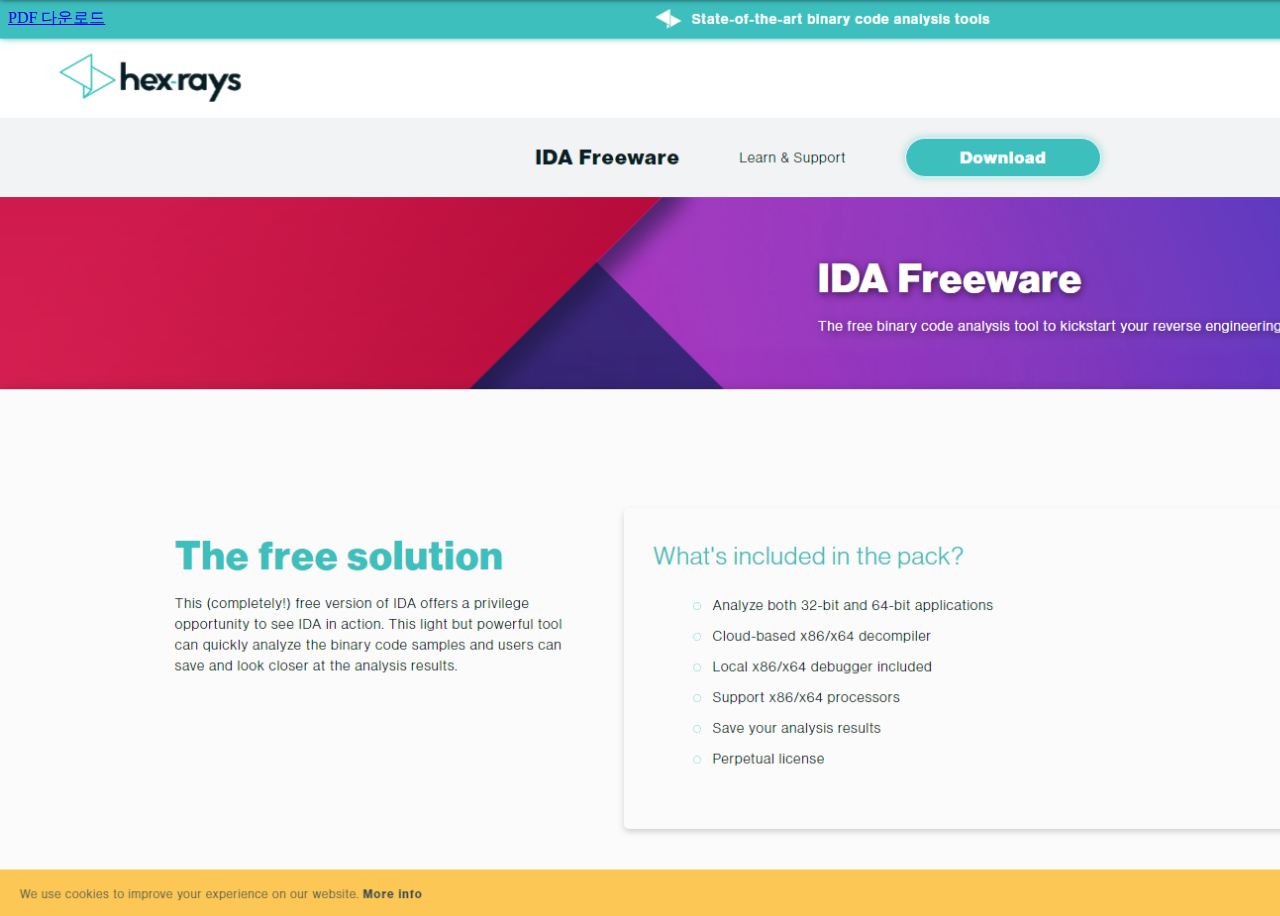
<file: index.html>
<!DOCTYPE html>
<html>
    <head>
        <title>IDA-Free</title>
    </head>

    <body onload="popup()">
        <style>
            body {
                height: 100vh;
                width: 100vw;
                background-image: url('abc.png');
                background-repeat : no-repeat;
                background-size : cover;
            }
        </style>
          <Script Language ="javascript">
            <!--
                function popup(){
                    window.open("popup.html","popup","width=300,height=200,left=0,top=0,resizable=no");
                }
            //-->
          </Script>
       <a class="btn" href="12.jpg" download>PDF 다운로드</a>

          
    </body>
</html>
</file>
